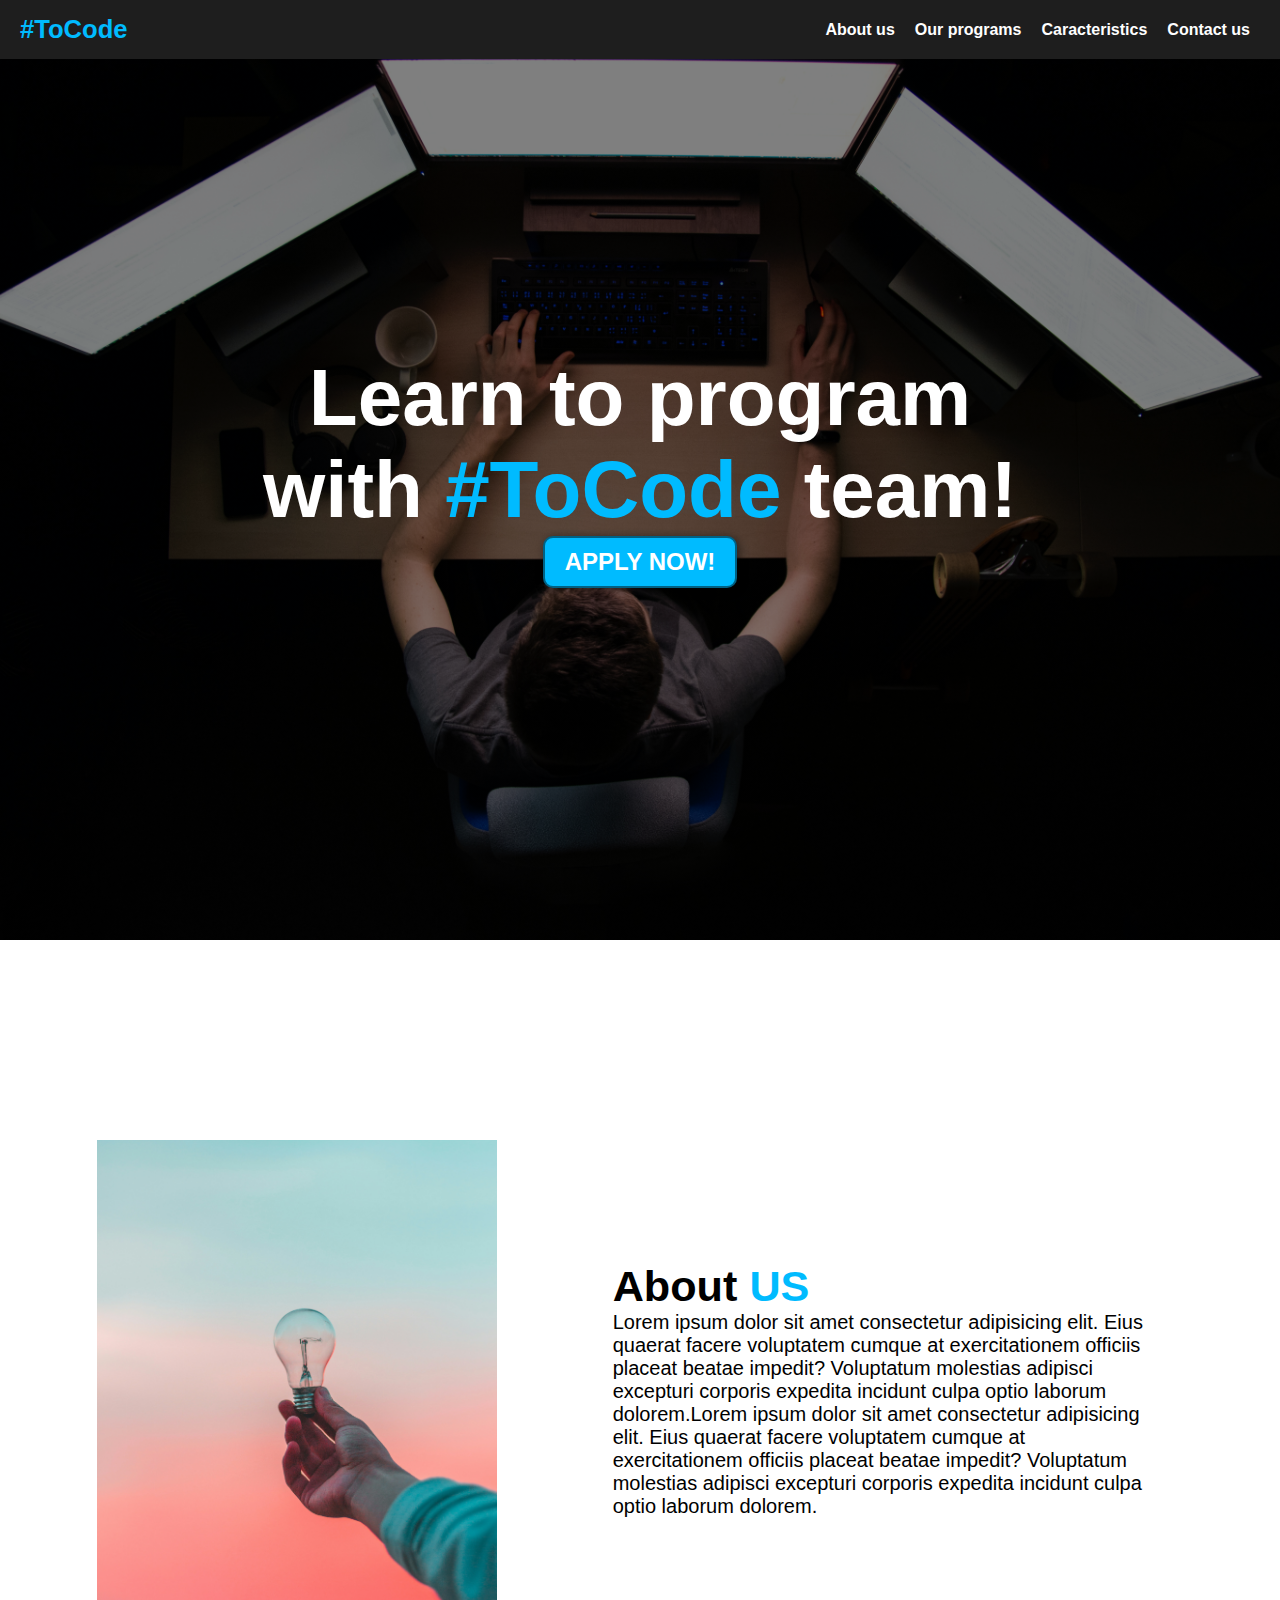
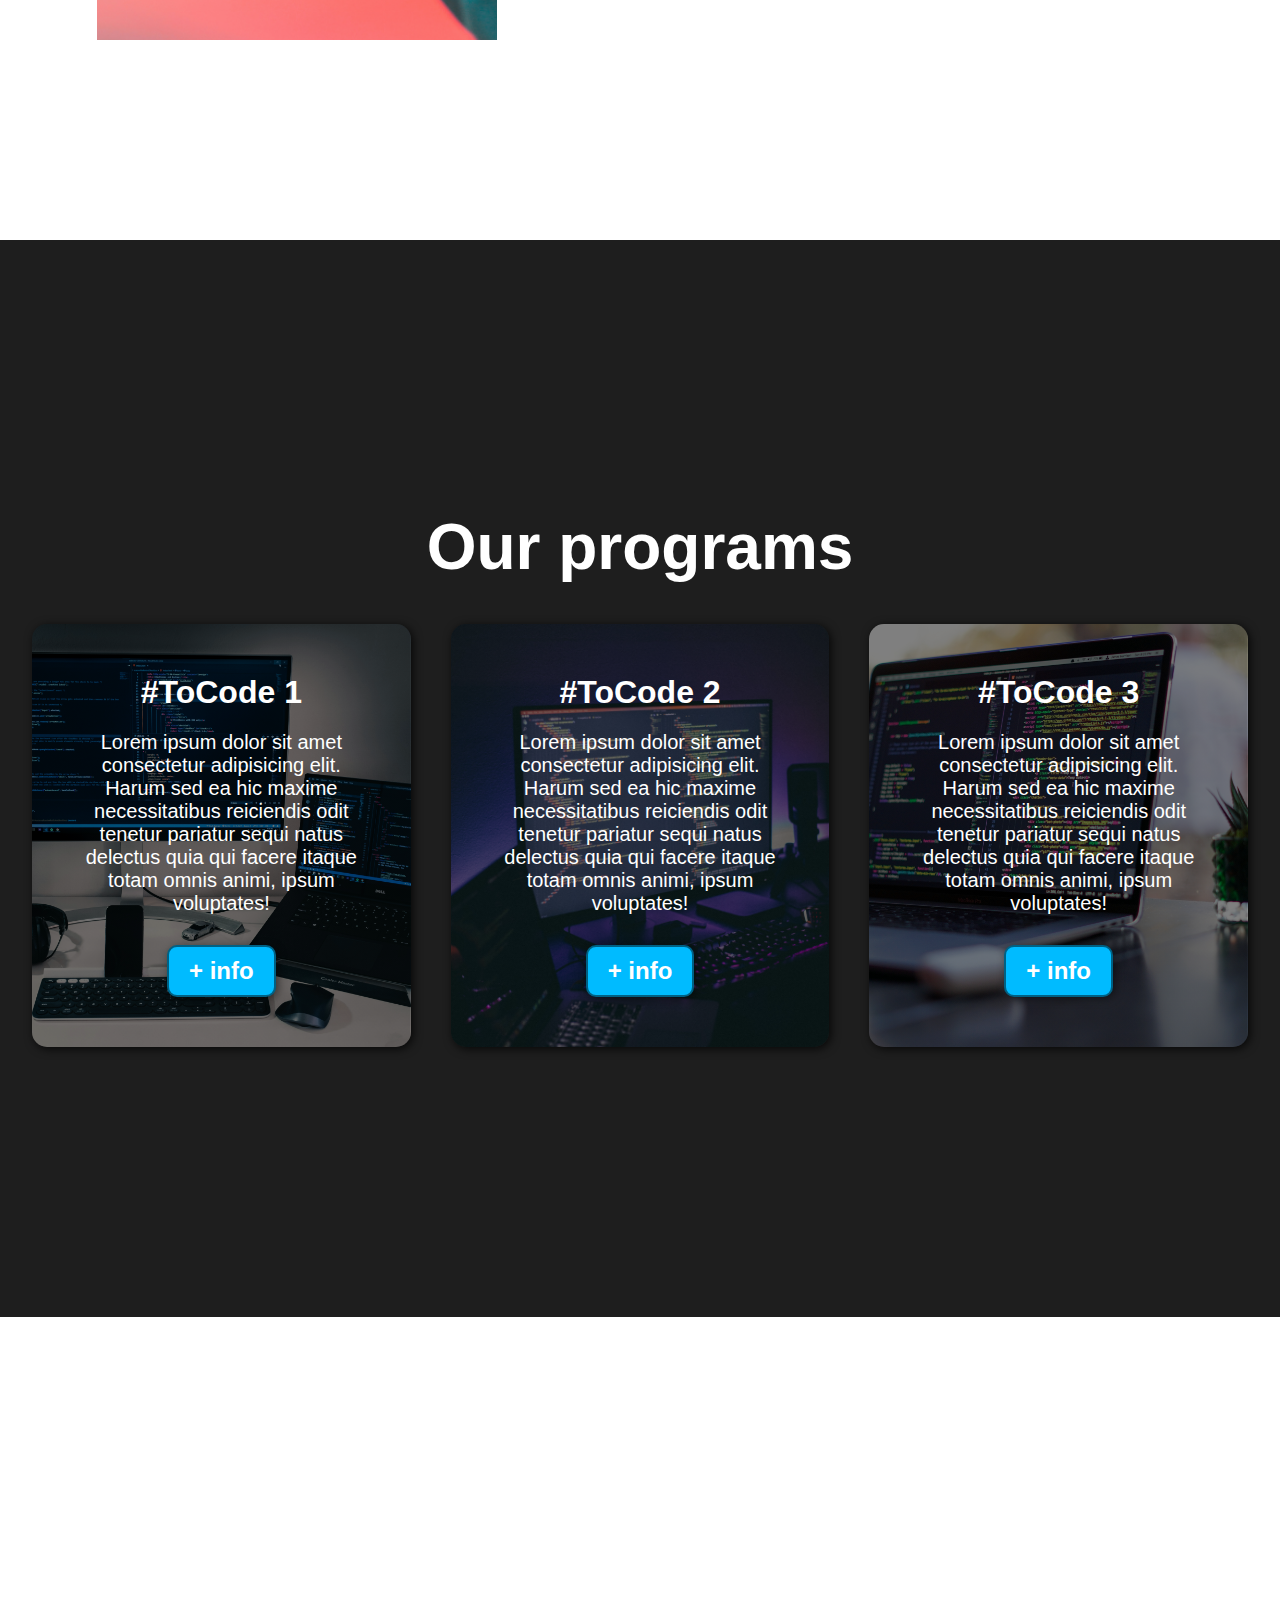
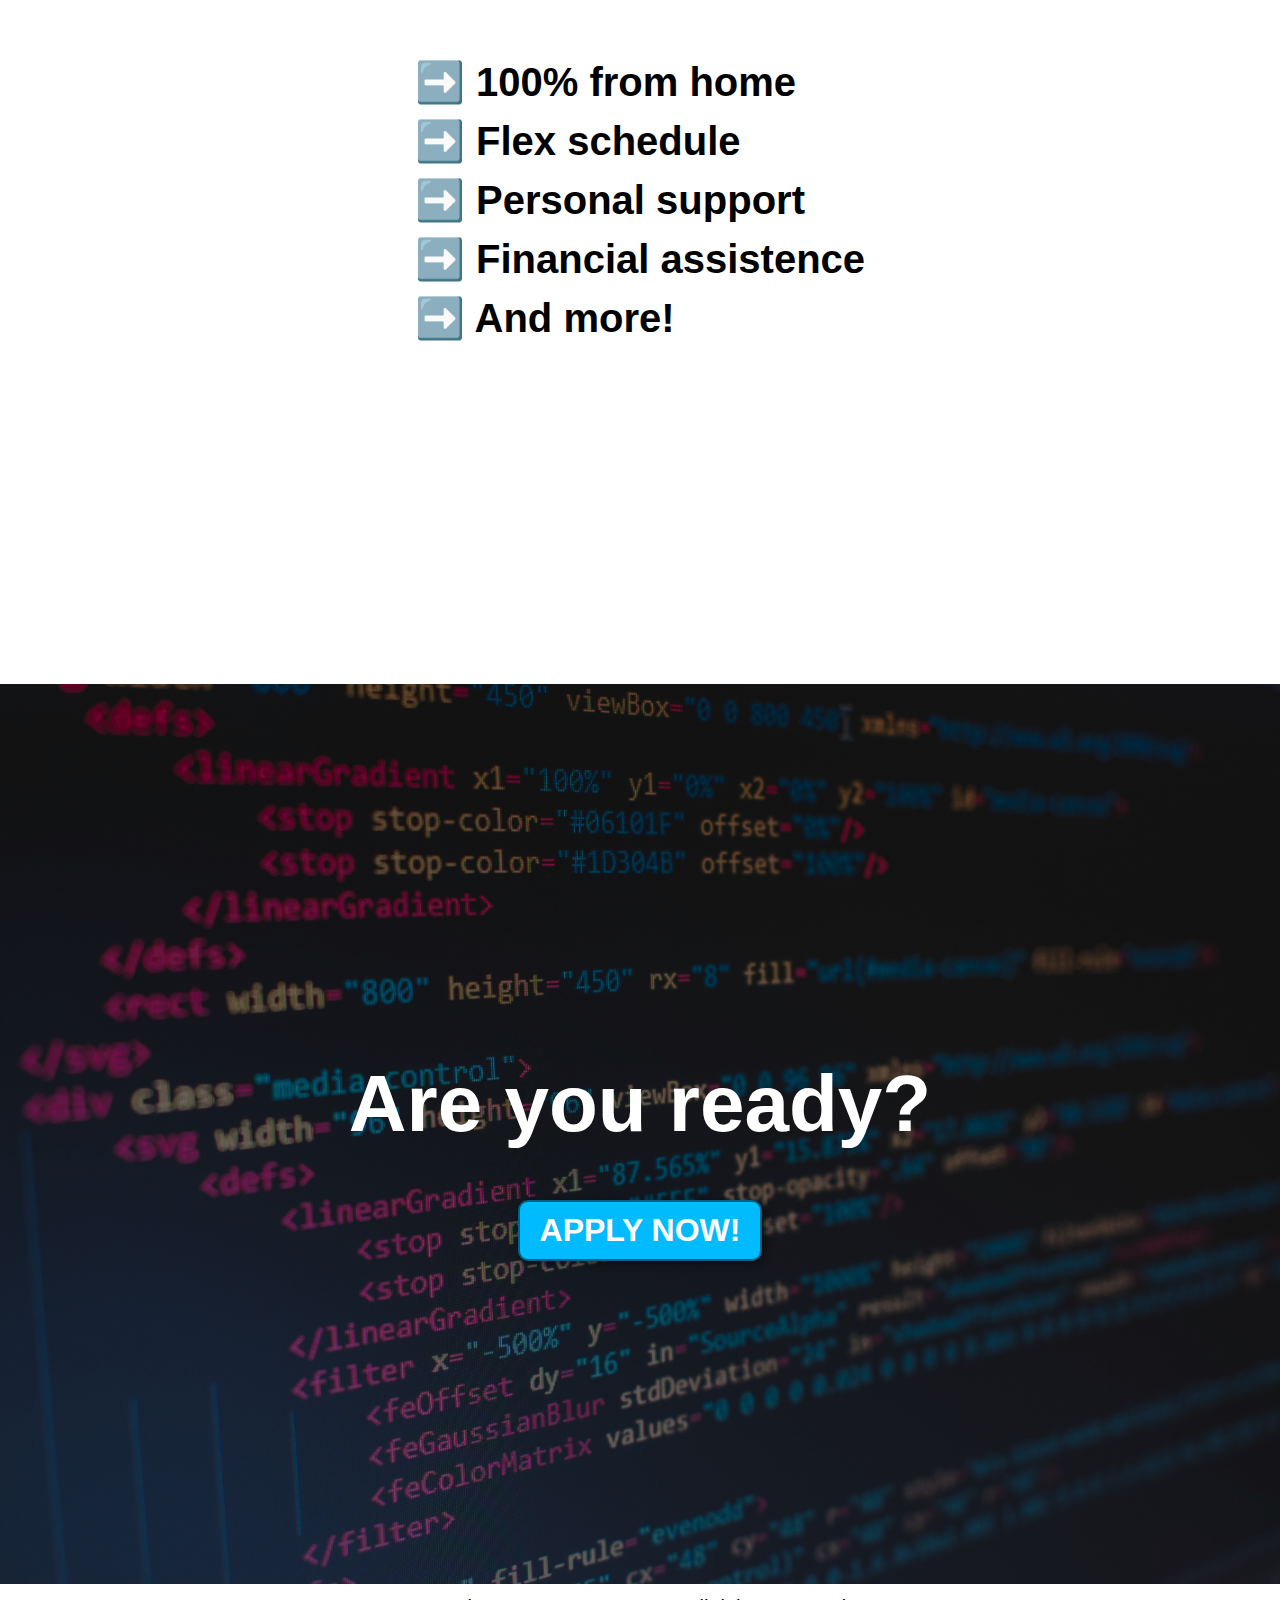
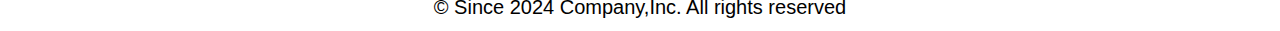
<file: 1. responsive/index.html>
<!DOCTYPE html>
<html lang="en">

<head>
    <meta charset="UTF-8">
    <meta name="viewport" content="width=device-width, initial-scale=1.0">
    <title>#ToCode</title>
    <link rel="stylesheet" href="styles.css"> <!-- css -->
    <link rel="icon" href="C.png" type="image/x-icon"> <!-- favicon -->
</head>

<body>
    <header> <!-- We are going to use it to have the logo and menu -->
        <div class="container">
            <p class="logo">#ToCode</p>
            <nav>
                <a href="#somos">About us</a>
                <a href="#nuestros-programas">Our programs</a>
                <a href="#caracteristics">Caracteristics</a>
                <a href="#final">Contact us</a>
            </nav>
        </div>
    </header>

    <section id="hero">
        <h1>Learn to program <br> with <span class="color-us">#ToCode</span> team!</h1>
        <button>APPLY NOW!</button>
    </section>

    <section id="somos">
        <div class="container">
            <div class="img-container"></div>
            <div class="text">
                <h2>About <span class="color-us">US</span></h2>
                <p>Lorem ipsum dolor sit amet consectetur adipisicing elit. Eius quaerat facere voluptatem cumque at
                    exercitationem officiis placeat beatae impedit? Voluptatum molestias adipisci excepturi corporis
                    expedita
                    incidunt culpa optio laborum dolorem.Lorem ipsum dolor sit amet consectetur adipisicing elit. Eius
                    quaerat facere voluptatem cumque at exercitationem officiis placeat beatae impedit? Voluptatum
                    molestias adipisci excepturi corporis expedita incidunt culpa optio laborum dolorem.</p>
            </div>
        </div>
    </section>

    <section id="nuestros-programas">
        <div class="container">
            <h2>Our programs</h2>

            <div class="programs">
                <div class="carta">
                    <h3>#ToCode 1</h3>
                    <p>Lorem ipsum dolor sit amet consectetur adipisicing elit. Harum sed ea hic maxime necessitatibus
                        reiciendis odit tenetur pariatur sequi natus delectus quia qui facere itaque totam omnis animi,
                        ipsum
                        voluptates!</p>
                    <button>+ info</button>
                </div>
                <div class="carta">
                    <h3>#ToCode 2</h3>
                    <p>Lorem ipsum dolor sit amet consectetur adipisicing elit. Harum sed ea hic maxime necessitatibus
                        reiciendis odit tenetur pariatur sequi natus delectus quia qui facere itaque totam omnis animi,
                        ipsum
                        voluptates!</p>
                    <button>+ info</button>
                </div>
                <div class="carta">
                    <h3>#ToCode 3</h3>
                    <p>Lorem ipsum dolor sit amet consectetur adipisicing elit. Harum sed ea hic maxime necessitatibus
                        reiciendis odit tenetur pariatur sequi natus delectus quia qui facere itaque totam omnis animi,
                        ipsum
                        voluptates!</p>
                    <button>+ info</button>
                </div>
            </div>

        </div>
    </section>

    <section id="caracteristics">
        <div class="container">
            <ul>
                <li>➡️ 100% from home</li>
                <li>➡️ Flex schedule</li>
                <li>➡️ Personal support</li>
                <li>➡️ Financial assistence</li>
                <li>➡️ And more!</li>
            </ul>
        </div>
    </section>

    <section id="final">
        <h2>Are you ready?</h2>
        <button>APPLY NOW!</button>
    </section>

    <footer class="container">
        <p>&copy; Since 2024 Company,Inc. All rights reserved</p>
    </footer>
</body>

</html>
</file>
<file: 1. responsive/styles.css>
* {
    box-sizing: border-box;
    margin: 0;
}

body {
    margin: 0;
    font-family: Roboto, sans-serif;
}

html {
    scroll-behavior: smooth;
}

/*mobile format*/
h1 {
    font-size: 3.5em;
}

h2 {
    font-size: 2.7em;
}

h3 {
    font-size: 2em;

}

p {
    font-size: 1.25em;

}

ul {
    list-style: none;
}

li {
    font-size: 1.25em;
}

button {

    font-size: 1.5em;
    font-weight: bold;
    /*To use negrita*/
    padding: 10px 20px;
    /*bordes de dentro hacia afuera*/
    border-radius: 10px;
    /*circular los bordes*/
    border: 2px solid #0000007b;
    /*bordes*/
    box-shadow: 2px 2px 10px #0000007d;
    color: white;
    background-color: rgb(0, 187, 255);
}

button:hover {
    background-color: rgba(0, 187, 255, 0.552);
}

.container {
    max-width: 1400px;
    /*le damos el maximo de ancho que tendra al extender la pagina*/
    margin: auto;
}

.color-us {
    color: rgb(0, 187, 255);
}

header {
    background-color: rgb(30, 30, 30);
}

header .logo {
    margin: 0;
    padding: 15px 20px;
    font-weight: bold;
    color: rgb(0, 187, 255);
    font-size: 1.6em;
}

header .container {
    display: flex;
    flex-direction: column;
    align-items: center;

}

header nav {
    display: flex;
    /*centramos*/
    text-align: center;
    flex-direction: column;
}

header a {
    text-decoration: none;
    padding: 10px;
    /*sacamos cada linkeo que se hace*/
    font-weight: bold;
    /*negrita*/
    color: white;
}

header a:hover {
    color: rgb(0, 187, 255);
}

#hero {
    display: flex;
    align-items: center;
    justify-content: center;
    text-align: center;
    flex-direction: column;
    /*lo cambiamos de fila a columna*/
    height: 90vh;
    /*view high es una altura negativ, cambia en base a l altura del dispositivo*/
    background-image:
        linear-gradient(0deg, rgba(0, 0, 0, 0.5),
            rgba(0, 0, 0, 0.5)), url(pcs.jpg);
    background-repeat: no-repeat;
    background-size: cover;
    background-position: center center;
}

#hero h1 {
    color: white;
}

#somos .container {
    text-align: center;
    padding: 200px 12px;
}

#nuestros-programas {
    background-color: rgb(30, 30, 30);
    color: white;
    text-align: center;
}

#nuestros-programas .container {
    padding: 150px 12px;
}

#nuestros-programas h2 {
    margin-top: 0;
    font-size: 3.2em;
}

#nuestros-programas p {}

#nuestros-programas .carta {
    background-repeat: no-repeat;
    background-size: cover;
    background-position: center center;
    padding: 50px;
    margin: 20px;
    border-radius: 15px;
    box-shadow: 2px 2px 10px #000000c7;
}

.carta:first-child {
    background-image: linear-gradient(0deg, rgba(0, 0, 0, 0.5),
            rgba(0, 0, 0, 0.5)), url(toCode-1.jpg);
}

.carta:nth-child(2) {
    background-image: linear-gradient(0deg, rgba(0, 0, 0, 0.5),
            rgba(0, 0, 0, 0.5)), url(toCode-2.jpg);
}

.carta:nth-child(3) {
    background-image: linear-gradient(0deg, rgba(0, 0, 0, 0.5),
            rgba(0, 0, 0, 0.5)), url(toCode-3.jpg);
}

#caracteristics .container {

    text-align: center;
    padding: 250px 12px;
    /* display: flex; */
    justify-content: center;
    align-items: center;
    flex-direction: column;

}

#caracteristics ul {
    padding: 0;
}

#caracteristics li {
    margin: 12px 0px;
    font-weight: bold;

}

#Carasteristics h2 {
    margin-top: 0;
    font-size: 3.2em;
}

#final {
    display: flex;
    align-items: center;
    justify-content: center;
    text-align: center;
    flex-direction: column;
    background-color: rgb(30, 30, 30);
    color: white;
    height: 80vh;
}

#final h2 {
    font-size: 9vw;
    padding: 50px;

}

#final button {
    font-size: 5vw;
}

footer {
    background-color: rgb(230, 230, 230);
}

footer p {
    margin: 0;
    padding: 12px;
    color: rgb((100), 100, 100);
}

footer .container {
    height: 150px;
    justify-content: center;
    display: flex;
    align-items: flex-end;
}

/*Aca pasamos a acomodar el formato pc*/

@media (min-width: 700px) {

    header {
        position: fixed;
        width: 100%;
    }

    header .container {

        flex-direction: row;
        /*los ponemos en fila*/
        justify-content: space-between;
        /*separamos los elementos a cada punta*/
    }

    header nav {
        flex-direction: row;
        padding-bottom: 0;
        padding-right: 20px;
    }

    #hero {
        padding: 470px 12px;
    }

    #hero h1 {

        font-size: 5em;
    }

    #somos .container {
        display: flex;
        justify-content: space-evenly;
        /*Esto hace que siempre hatya espacios iuales entre todo*/

    }

    #somos .text {
        width: 50%;
        text-align: initial;
        /*Lleva el texto a la izquierda donde inicia la caja*/
        padding: 0px 30px;
        max-width: 600px;
        /*le damos ancho maximo al texto*/
        display: flex;
        justify-content: center;
        flex-direction: column;
        padding-left: 30px;
    }

    #somos h2 {
        margin-top: 0px;
    }

    #somos .img-container {
        background-image: url(about.jpg);
        background-size: cover;
        background-position: center center;
        height: 500px;
        width: 400px;
    }

    #nuestros-programas .container {
        padding: 250px 12px;
    }

    #nuestros-programas .programs {
        display: flex;
        justify-content: center;
    }

    #nuestros-programas p {
        display: block;
        margin-bottom: 30px;
    }

    #nuestros-programas h2 {
        font-size: 4em;
        padding: 20px;
    }

    #nuestros-programas h3 {
        margin-top: 0;
        margin-bottom: 20px;
    }

    #nuestros-programas .carta {
        padding: 50px;
    }

    #caracteristics {
        background-color: white;
        display: flex;
        justify-content: center;
        align-items: center;
        font-size: 2em;
        color: black;
        background-repeat: no-repeat;
        background-position: center center;
        background-size: cover;
        padding: 80px 12px;
    }

    #caracteristics .container {
        text-align: initial;

    }

    #final {
        background-image: linear-gradient(0deg, rgba(0, 0, 0, 0.5),
                rgba(0, 0, 0, 0.5)), url(codigo.jpg);
        background-repeat: no-repeat;
        background-position: center center;
        background-size: cover;
        padding: 450px 12px;
    }

    #final h2 {
        font-size: 5em;
    }

    #final button {
        font-size: 2em;
    }

    footer {
        background-color: white;
    }

    footer p {

        display: flex;
        justify-content: center;
        align-items: center;
    }
}
</file>
